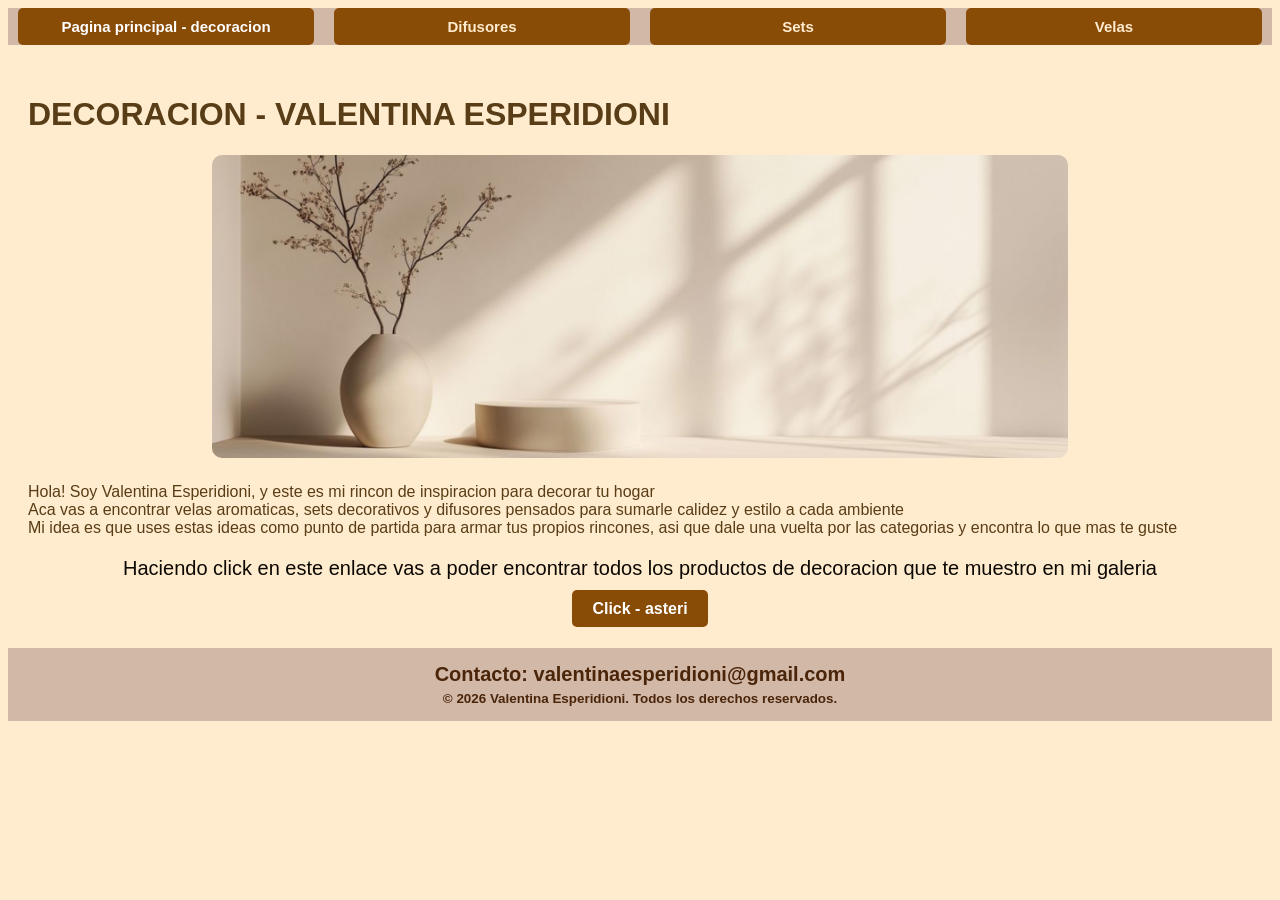
<file: index.html>
<!DOCTYPE html>
<html lang="en">
<head>
    <meta charset="UTF-8">
    <meta name="viewport" content="width=device-width, initial-scale=1.0">
    <title>decoracion By Valentina Esperidioni</title>
   
    <meta author="valentina esperidioni">
        <link rel="stylesheet" href="estilos/estilos.css">
<style>
  /* Menu de navegacion */
  .barramenu a {
    color: blanchedalmond;
    font-size: 15px;
    text-decoration: none;
  }
  .barramenu a:hover {
    color: rgb(240, 239, 240);
  }
  .barramenu .activo a {
    color: white;
  }

</style>
</head>
<body>
    <header>
      <nav>
    <ul class="barramenu">
        <li class="botonmenu activo"><a href="index.html">Pagina principal - decoracion</a></li>
        <li class="botonmenu"><a href="difusores.html">Difusores</a></li>
        <li class="botonmenu"><a href="sets.html">Sets</a></li>
        <li class="botonmenu"><a href="velas.html">Velas</a></li>
    </ul>
</nav>
    </header>
    <main>
        <h1>DECORACION - VALENTINA ESPERIDIONI</h1>
        <img class="fotoportada" src="fotos genericas/portada princi.jpg" alt="La decoracion mas linda">

        <p class="sin-espacio">Hola! Soy Valentina Esperidioni, y este es mi rincon de inspiracion para decorar tu hogar  </p>
        <p class="sin-espacio">Aca vas a encontrar velas aromaticas, sets decorativos y difusores pensados para sumarle calidez y estilo a cada ambiente </p>
        <p class="sin-espacio">Mi idea es que uses estas ideas como punto de partida para armar tus propios rincones, asi que dale una vuelta por las categorias y encontra lo que mas te guste</p>

        <div class="bloque-cta">
             <p>Haciendo click en este enlace vas a poder encontrar todos los productos de decoracion que te muestro en mi galeria</p>
              <a href="https://asteri.com.ar/" target="_blank" class="boton">Click - asteri</a>
        </div>
    </main>
    <footer class="piepagina">
        <h4>Contacto: valentinaesperidioni@gmail.com</h4>
         <h6>©️ 2026 Valentina Esperidioni. Todos los derechos reservados.</h6>
    </footer>
</body>
</html>
</file>
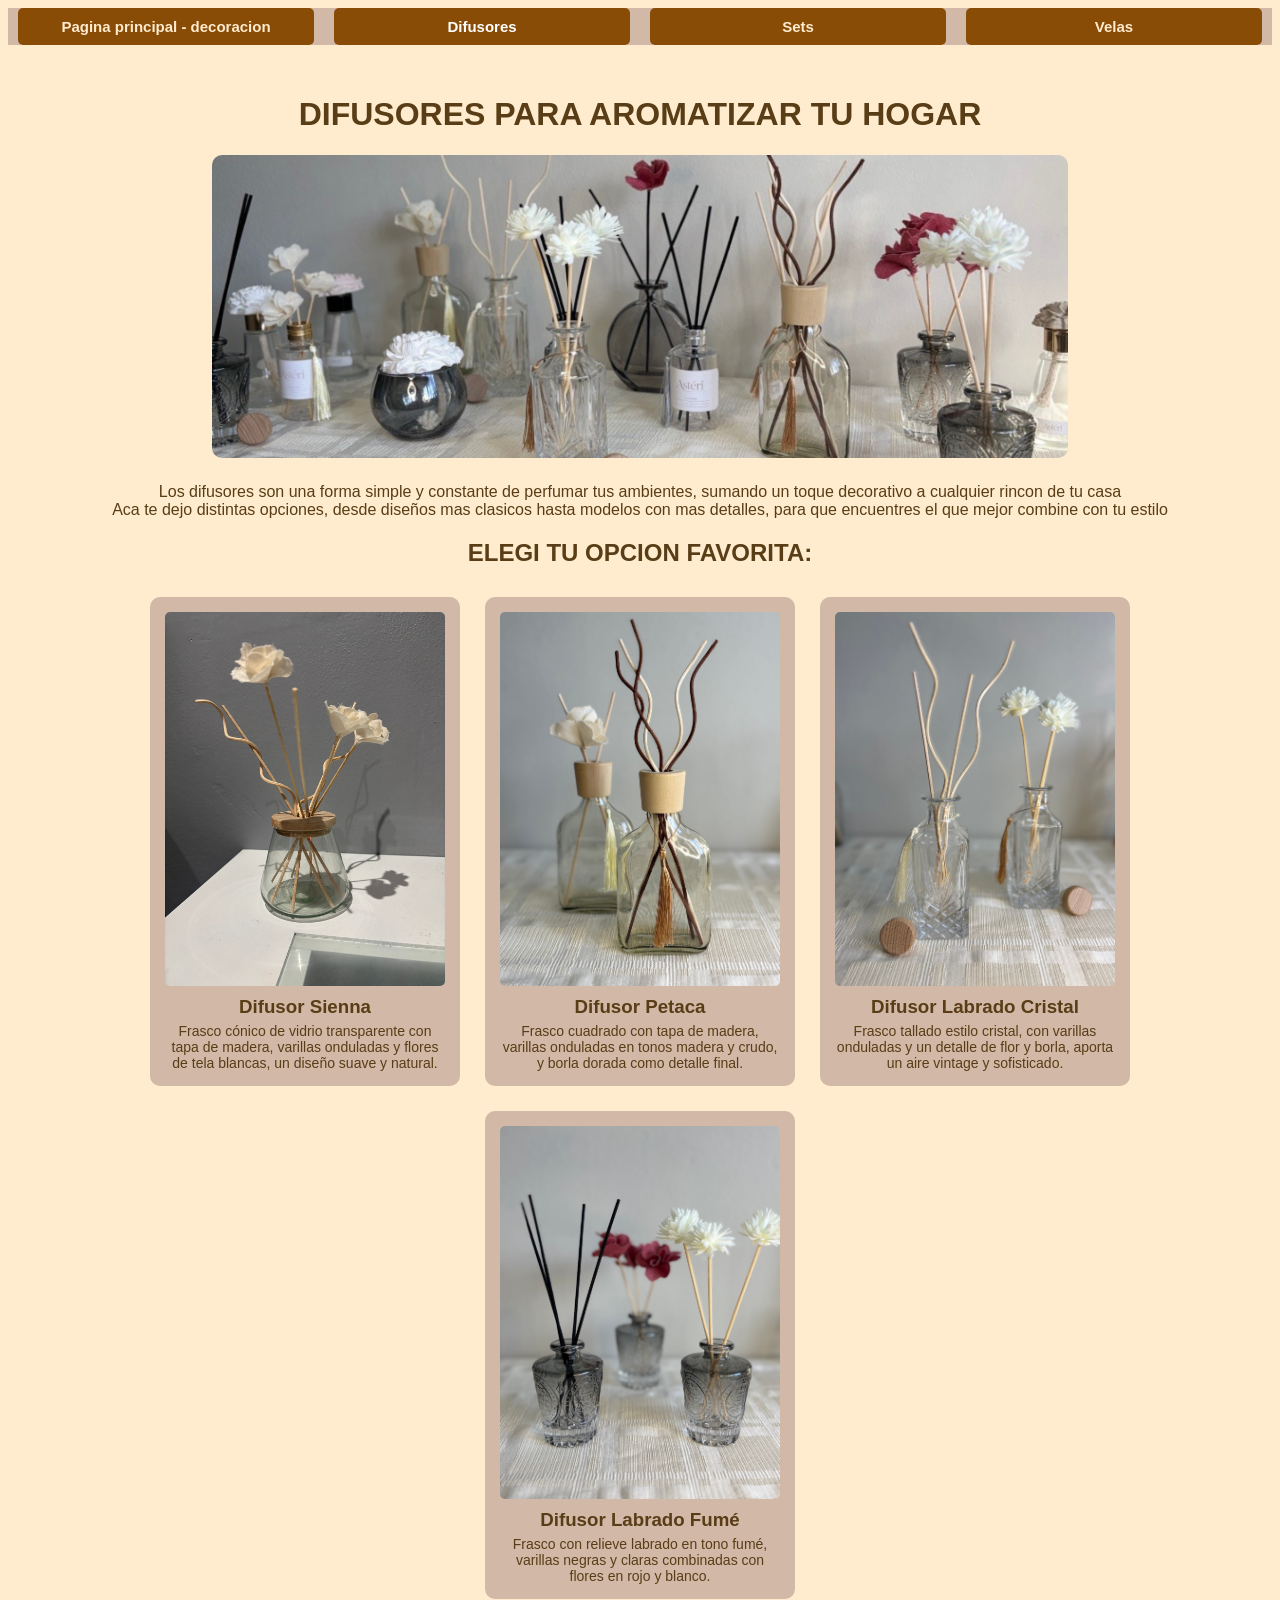
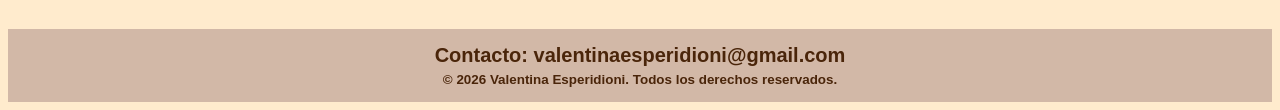
<file: difusores.html>
<!DOCTYPE html>
<html lang="en">
<head>
    <meta charset="UTF-8">
    <meta name="viewport" content="width=device-width, initial-scale=1.0">
    <title>decoracion By Valentina Esperidioni</title>

    <meta author="valentina esperidioni">
        <link rel="stylesheet" href="estilos/estilos.css">
<style>
  /* Menu de navegacion */
  .barramenu a {
    color: blanchedalmond;
    font-size: 15px;
    text-decoration: none;
  }
  .barramenu a:hover {
    color: rgb(240, 239, 240);
  }
  .barramenu .activo a {
    color: white;
  }

  /* Listado de difusores */
  .listado-productos a {
    color: rgb(66, 43, 9);
    font-size: 15px;
    text-decoration: none;
  }
  .listado-productos a:hover {
    color: rgb(113, 81, 47);
  }
</style>
    </head>
<body>
    <header>
        <nav>
    <ul class="barramenu">
        <li class="botonmenu"><a href="index.html">Pagina principal - decoracion</a></li>
        <li class="botonmenu activo"><a href="difusores.html">Difusores</a></li>
        <li class="botonmenu"><a href="sets.html">Sets</a></li>
        <li class="botonmenu"><a href="velas.html">Velas</a></li>
    </ul>
</nav>
    </header>
    <main>
        <h1 class="encabezado-seccion">DIFUSORES PARA AROMATIZAR TU HOGAR</h1>
        <img class="fotoportada" src="fotos genericas/general dif.jpg" alt="foto de varios difusores">

        <p class="sin-espacio encabezado-seccion">Los difusores son una forma simple y constante de perfumar tus ambientes, sumando un toque decorativo a cualquier rincon de tu casa</p>
        <p class="sin-espacio encabezado-seccion">Aca te dejo distintas opciones, desde diseños mas clasicos hasta modelos con mas detalles, para que encuentres el que mejor combine con tu estilo</p>

        
     <h2 class="encabezado-seccion">ELEGI TU OPCION FAVORITA:</h2>

       <div class="catalogo">

  <section class="tarjeta" id="sienna">
    <img src="difusores/dif sienna.JPG" alt="Difusor Sienna con tapa de madera y flores de tela">
    <h3>Difusor Sienna</h3>
    <p>Frasco cónico de vidrio transparente con tapa de madera, varillas onduladas y flores de tela blancas, un diseño suave y natural.</p>
  </section>

  <section class="tarjeta" id="petaca">
    <img src="difusores/dif petaca.jpg" alt="Difusor petaca con tapa de madera y borla dorada">
    <h3>Difusor Petaca</h3>
    <p>Frasco cuadrado con tapa de madera, varillas onduladas en tonos madera y crudo, y borla dorada como detalle final.</p>
  </section>

  <section class="tarjeta" id="labradocristal">
    <img src="difusores/dif labrado cristal.jpg" alt="Difusor labrado tipo cristal con varillas onduladas">
    <h3>Difusor Labrado Cristal</h3>
    <p>Frasco tallado estilo cristal, con varillas onduladas y un detalle de flor y borla, aporta un aire vintage y sofisticado.</p>
  </section>

  <section class="tarjeta" id="labradofume">
    <img src="difusores/dif labrado fume.jpg" alt="Difusor labrado fumé con varillas y flores de colores">
    <h3>Difusor Labrado Fumé</h3>
    <p>Frasco con relieve labrado en tono fumé, varillas negras y claras combinadas con flores en rojo y blanco.</p>
  </section>

</div>

    </main>
     <footer class="piepagina">
        <h4>Contacto: valentinaesperidioni@gmail.com</h4>
        <h6>©️ 2026 Valentina Esperidioni. Todos los derechos reservados.</h6>

    </footer>
</body>
</html>
</file>
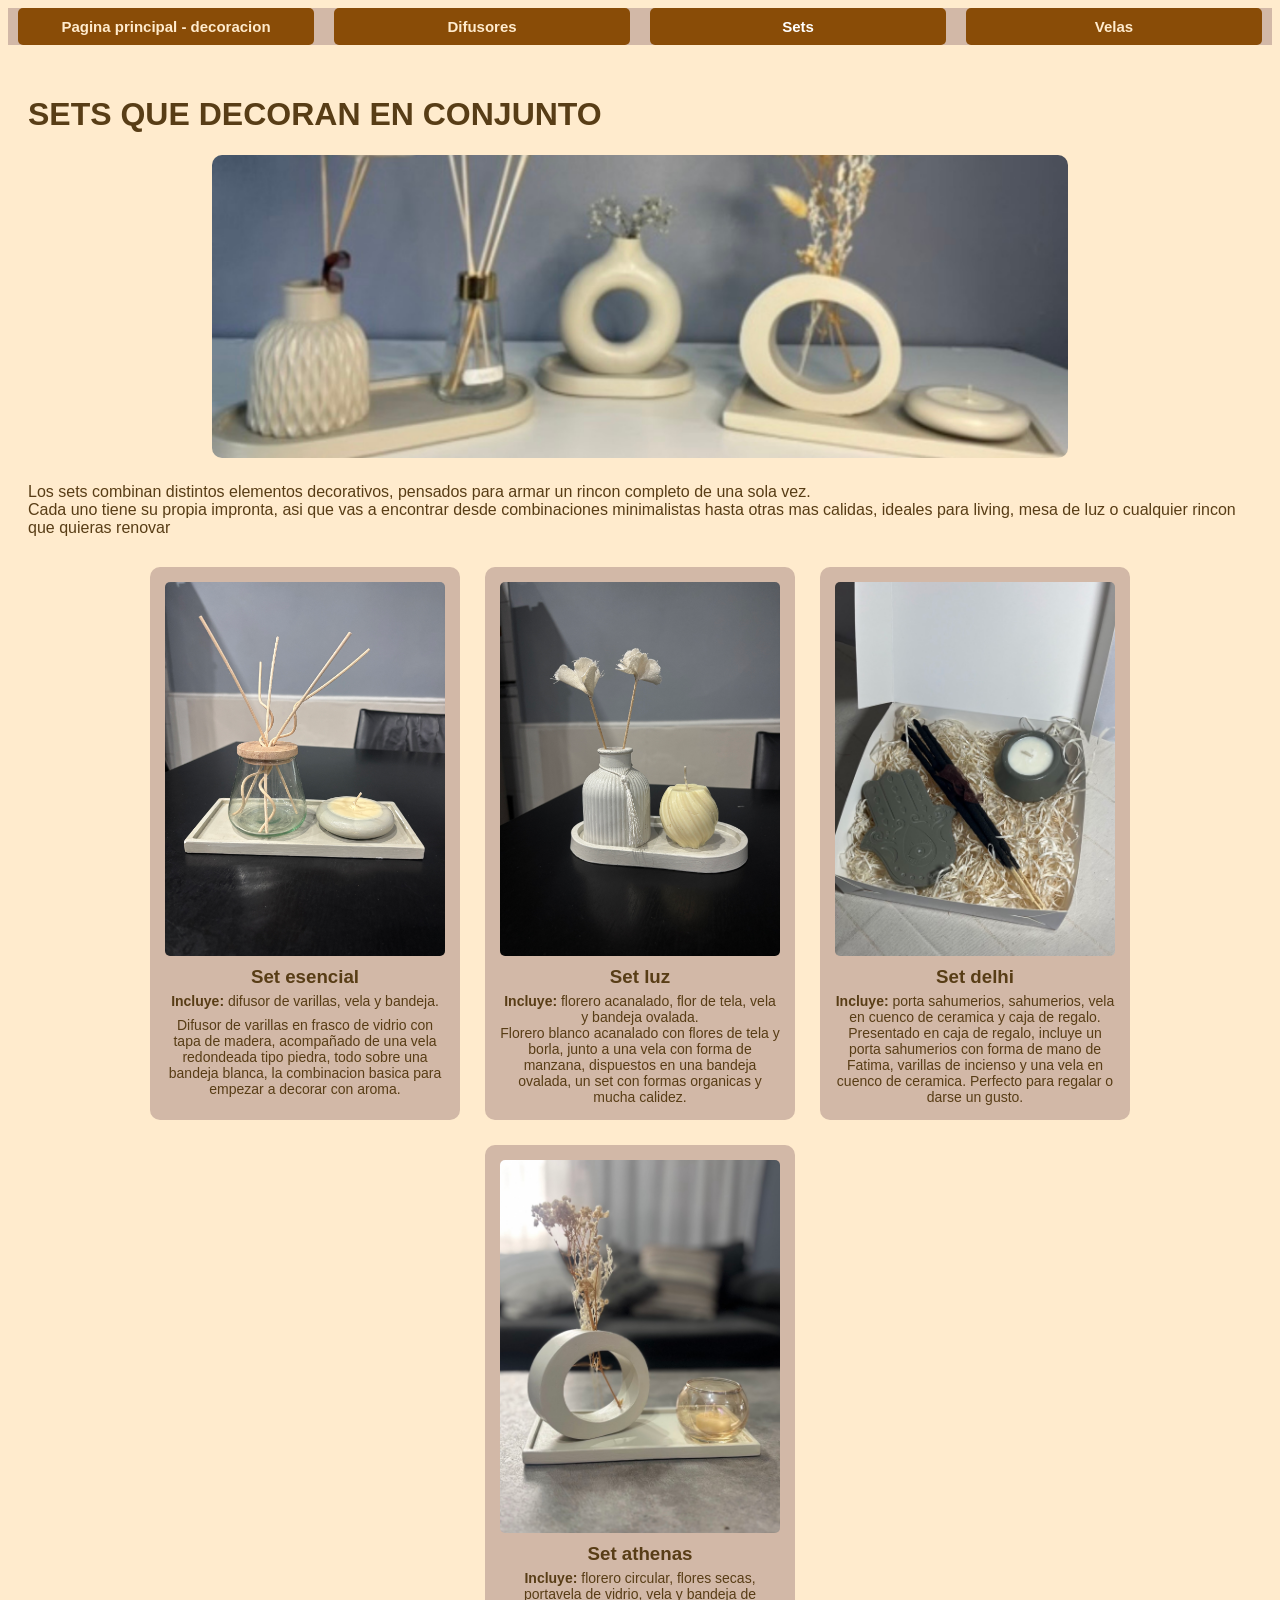
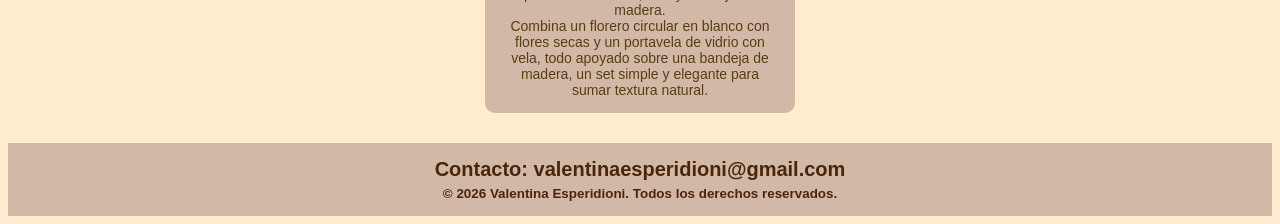
<file: sets.html>
<!DOCTYPE html>
<html lang="en">
<head>
    <meta charset="UTF-8">
    <meta name="viewport" content="width=device-width, initial-scale=1.0">
    <title>decoracion By Valentina Esperidioni</title>
  
        <link rel="stylesheet" href="estilos/estilos.css">
<style>
  /* Menu de navegacion */
  .barramenu a {
    color: blanchedalmond;
    font-size: 15px;
    text-decoration: none;
  }
  .barramenu a:hover {
    color: rgb(240, 239, 240);
  }
  .barramenu .activo a {
    color: white;
  }

  /* Listado de difusores */
  .listado-productos a {
    color: rgb(66, 43, 9);
    font-size: 15px;
    text-decoration: none;
  }
  .listado-productos a:hover {
    color: rgb(113, 81, 47);;
  }
</style>
</head>
<body>
    <header>
       <nav>
    <ul class="barramenu">
        <li class="botonmenu"><a href="index.html">Pagina principal - decoracion</a></li>
        <li class="botonmenu"><a href="difusores.html">Difusores</a></li>
        <li class="botonmenu activo"><a href="sets.html">Sets</a></li>
        <li class="botonmenu"><a href="velas.html">Velas</a></li>
    </ul>
</nav>
    </header>
    <main>
        <h1>SETS QUE DECORAN EN CONJUNTO</h1>
        <img class="fotoportada" src="fotos genericas/general set.jpg" alt="foto de varios sets">

        <p class="sin-espacio">Los sets combinan distintos elementos decorativos, pensados para armar un rincon completo de una sola vez.</p>
        <p class="sin-espacio">Cada uno tiene su propia impronta, asi que vas a encontrar desde combinaciones minimalistas hasta otras mas calidas, ideales para living, mesa de luz o cualquier rincon que quieras renovar</p>

    <div class="catalogo">

  <section class="tarjeta" id="setesencial">
    <img src="sets/set esencial.JPG" alt="foto del set esencial">
    <h3>Set esencial</h3>
    <p><strong>Incluye:</strong> difusor de varillas, vela y bandeja.</p>
    <p>Difusor de varillas en frasco de vidrio con tapa de madera, acompañado de una vela redondeada tipo piedra, todo sobre una bandeja blanca, la combinacion basica para empezar a decorar con aroma.</p>
  </section>

  <section class="tarjeta" id="setluz">
    <img src="sets/set luz.JPG" alt="foto de set luz">
    <h3>Set luz</h3>
    <p><strong>Incluye:</strong> florero acanalado, flor de tela, vela y bandeja ovalada.</p>
    <p>Florero blanco acanalado con flores de tela y borla, junto a una vela con forma de manzana, dispuestos en una bandeja ovalada, un set con formas organicas y mucha calidez.</p>
  </section>

  <section class="tarjeta" id="setdelhi">
    <img src="sets/Set Delhi.jpg" alt="foto de set delhi">
    <h3>Set delhi</h3>
    <p><strong>Incluye:</strong> porta sahumerios, sahumerios, vela en cuenco de ceramica y caja de regalo.</p>
    <p>Presentado en caja de regalo, incluye un porta sahumerios con forma de mano de Fatima, varillas de incienso y una vela en cuenco de ceramica. Perfecto para regalar o darse un gusto.</p>
  </section>

  <section class="tarjeta" id="setathenas">
    <img src="sets/set athenas.jpg" alt="foto de set athenas">
    <h3>Set athenas</h3>
    <p><strong>Incluye:</strong> florero circular, flores secas, portavela de vidrio, vela y bandeja de madera.</p>
    <p>Combina un florero circular en blanco con flores secas y un portavela de vidrio con vela, todo apoyado sobre una bandeja de madera, un set simple y elegante para sumar textura natural.</p>
  </section>

</div>
        
    </main>
     <footer class="piepagina">
        <h4>Contacto: valentinaesperidioni@gmail.com</h4>
         <h6>©️ 2026 Valentina Esperidioni. Todos los derechos reservados.</h6>

    </footer>
</body>
</html>
</file>
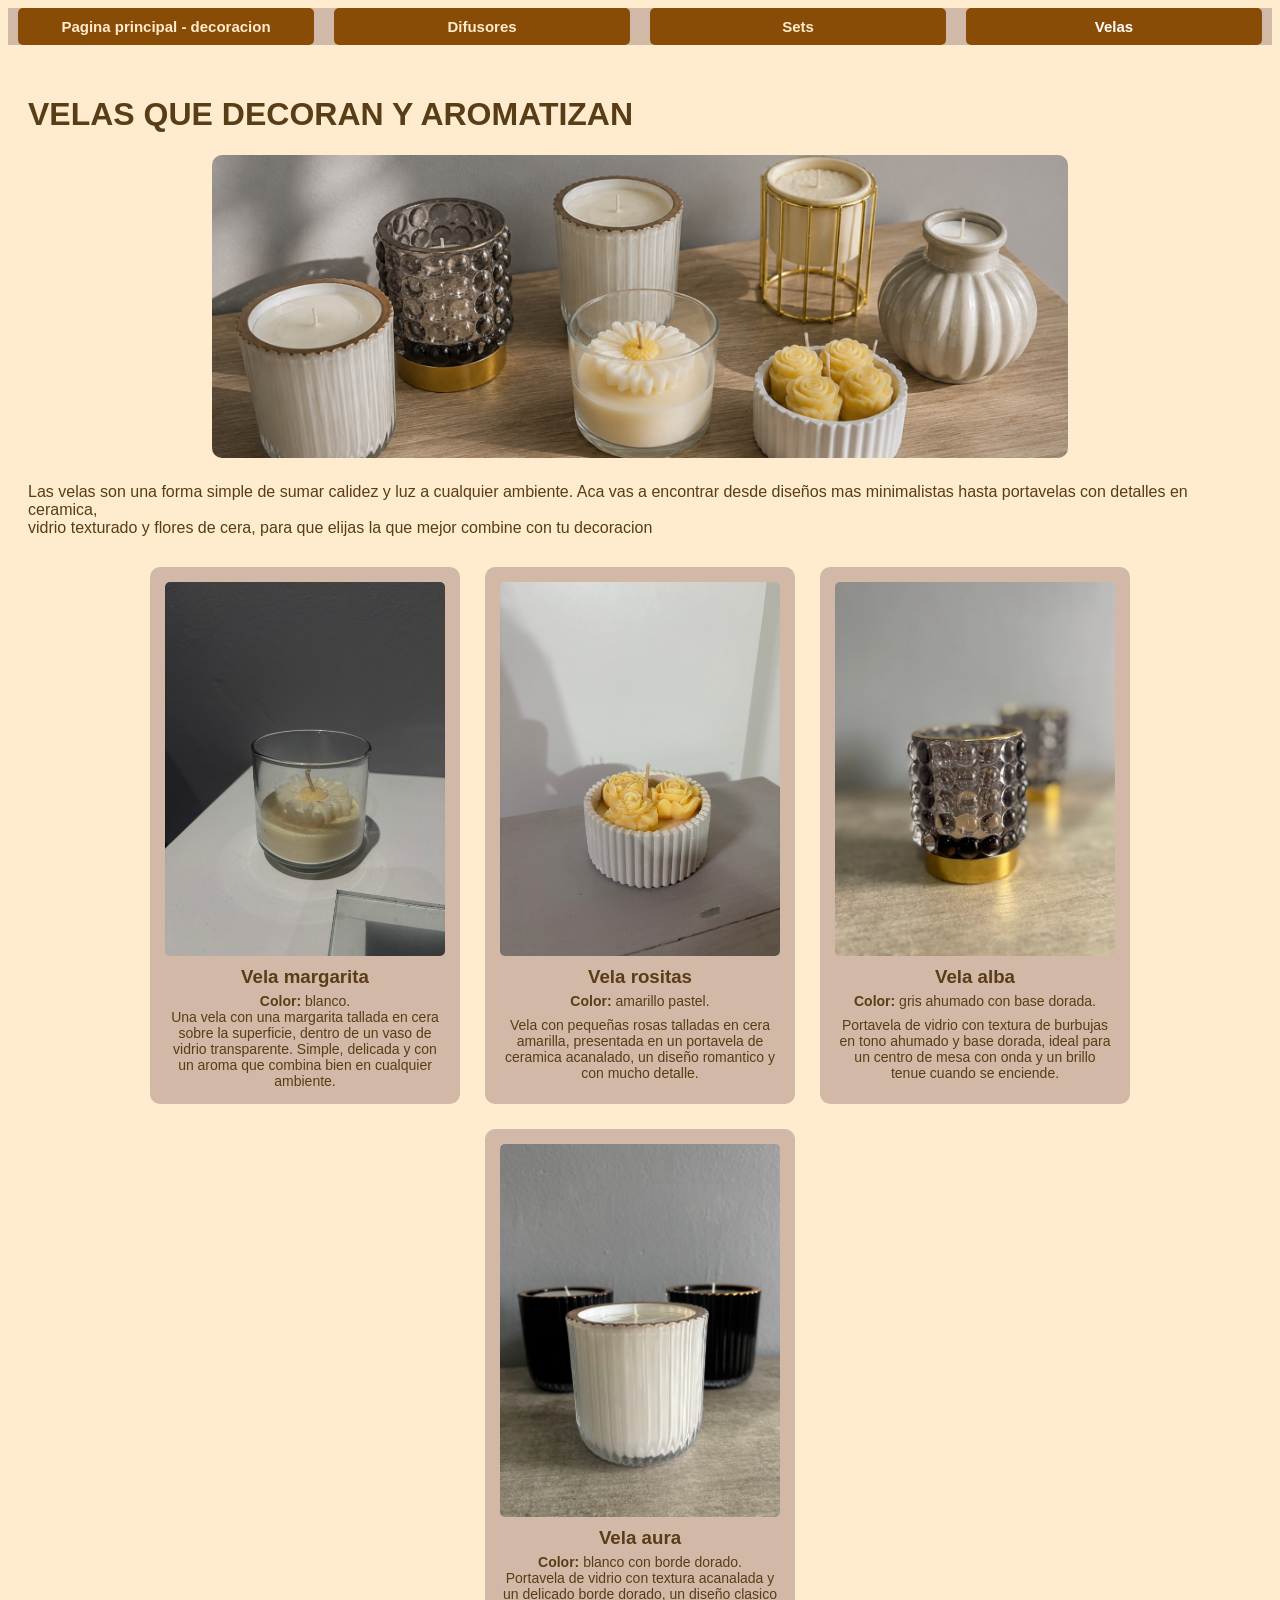
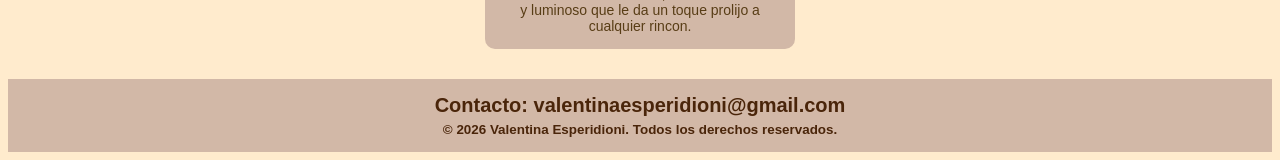
<file: velas.html>
<!DOCTYPE html>
<html lang="en">
<head>
    <meta charset="UTF-8">
    <meta name="viewport" content="width=device-width, initial-scale=1.0">
    <title>decoracion By Valentina Esperidioni</title>
   
        <link rel="stylesheet" href="estilos/estilos.css">
<style>
  /* Menu de navegacion */
  .barramenu a {
    color: blanchedalmond;
    font-size: 15px;
    text-decoration: none;
  }
  .barramenu a:hover {
    color: rgb(240, 239, 240);
  }
  .barramenu .activo a {
    color: white;
  }

  /* Listado de difusores */
  .listado-productos a {
    color: rgb(66, 43, 9);
    font-size: 15px;
    text-decoration: none;
  }
  .listado-productos a:hover {
    color: rgb(113, 81, 47);
  }
</style>
    </head>
<body>
    <header>
        <nav>
    <ul class="barramenu">
        <li class="botonmenu"><a href="index.html">Pagina principal - decoracion</a></li>
        <li class="botonmenu"><a href="difusores.html">Difusores</a></li>
        <li class="botonmenu"><a href="sets.html">Sets</a></li>
        <li class="botonmenu activo"><a href="velas.html">Velas</a></li>
    </ul>
</nav>
    </header>
    <main>
        <h1>VELAS QUE DECORAN Y AROMATIZAN</h1>
        <img class="fotoportada" src="fotos genericas/general velas.png" alt="foto de varias velas">

        <p class="sin-espacio">Las velas son una forma simple de sumar calidez y luz a cualquier ambiente. Aca vas a encontrar desde diseños mas minimalistas hasta portavelas con detalles en ceramica,</p>
        <p class="sin-espacio">vidrio texturado y flores de cera, para que elijas la que mejor combine con tu decoracion</p>

    
        <div class="catalogo">

  <section class="tarjeta" id="velamargarita">
    <img src="velas/vela margarita.JPG" alt="foto de vela margarita">
    <h3>Vela margarita</h3>
    <p><strong>Color:</strong> blanco.</p>
    <p>Una vela con una margarita tallada en cera sobre la superficie, dentro de un vaso de vidrio transparente. Simple, delicada y con un aroma que combina bien en cualquier ambiente.</p>
  </section>

  <section class="tarjeta" id="velarositas">
    <img src="velas/vela rositas.JPG" alt="foto de vela rositas">
    <h3>Vela rositas</h3>
    <p><strong>Color:</strong> amarillo pastel.</p>
    <p>Vela con pequeñas rosas talladas en cera amarilla, presentada en un portavela de ceramica acanalado, un diseño romantico y con mucho detalle.</p>
  </section>

  <section class="tarjeta" id="velaalba">
    <img src="velas/vela alba.jpg" alt="foto de vela alba">
    <h3>Vela alba</h3>
    <p><strong>Color:</strong> gris ahumado con base dorada.</p>
    <p>Portavela de vidrio con textura de burbujas en tono ahumado y base dorada, ideal para un centro de mesa con onda y un brillo tenue cuando se enciende.</p>
  </section>

  <section class="tarjeta" id="velaaura">
    <img src="velas/vela aura.jpg" alt="foto de vela aura">
    <h3>Vela aura</h3>
    <p><strong>Color:</strong> blanco con borde dorado.</p>
    <p>Portavela de vidrio con textura acanalada y un delicado borde dorado, un diseño clasico y luminoso que le da un toque prolijo a cualquier rincon.</p>
  </section>

</div>
    </main>
     <footer class="piepagina">
        <h4>Contacto: valentinaesperidioni@gmail.com</h4>
         <h6>©️ 2026 Valentina Esperidioni. Todos los derechos reservados.</h6>

    </footer>
</body>
</html>
</file>
<file: estilos/estilos.css>
header {
            background-color: rgb(210, 184, 167);
            color: rgb(74, 49, 10);
            padding: 0px;
            text-align: center;
        }
 main {
            padding: 20px;

        }
footer {
            background-color: rgb(210, 184, 167);
            color: rgb(74, 37, 10);
            padding: 0px;
            text-align: center;
            
        }
body {
            background-color: blanchedalmond;
            color: rgb(88, 61, 22);
            font-family: Arial, Helvetica, sans-serif;

        }
.foto {
    width: 15%;
    height: auto;
}
main {
  padding: 30px 20px;
}
.fotoportada {
   width: 70%;
  height: auto;
  display: block;
  margin: 0 auto 25px auto;
  border-radius: 10px;
}

.sin-espacio {
  margin: 0;
}

.bloque-cta p {
  margin-bottom: 20px;
  color: rgb(12, 8, 3);
  font-size: 20px;
  text-align: center;
}

.bloque-cta {
  text-align: center;
}

.boton {
  background-color: rgb(137, 76, 7);
  color: rgb(255, 255, 255);
  padding: 10px 20px;
  border-radius: 5px;
  text-decoration: none;
  font-weight: bold;
}

.botonmenu {
  flex: 1;
  margin: 0 10px;
  list-style-type: none;
}

.botonmenu a {
  display: block;
  background-color: rgb(137, 76, 7);
  color: rgb(255, 255, 255);
  padding: 10px 20px;
  border-radius: 5px;
  text-decoration: none;
  font-weight: bold;
  text-align: center;
}

.piepagina {
  color: rgb(74, 37, 10);
  padding: 10px;
  text-align: center;
  font-size: 20px;
 
}

.piepagina h4,
.piepagina h6 {
  margin: 5px 0;
}

.barramenu {
  display: flex;
  list-style-type: none;
  padding: 0;
  margin: 0;
  background-color: rgb(210, 184, 167);
}

.catalogo {
  display: flex;
  flex-wrap: wrap;
  gap: 25px;
  justify-content: center;
  padding: 0 20px;
margin-top: 30px;
}

.tarjeta {
  background-color: rgb(210, 184, 167);
  border-radius: 10px;
  padding: 15px;
  width: 280px;
  text-align: center;
  display: flex;
  flex-direction: column;
    transition: transform 0.3s ease;
}

.tarjeta img {
  width: 100%;
  aspect-ratio: 3 / 4;
  object-fit: cover;
  border-radius: 5px;
}

.tarjeta h3 {
  margin: 10px 0 5px 0;
}

.tarjeta p {
  font-size: 14px;
  margin: 0;
  flex-grow: 1;
}


.tarjeta:hover {
  transform: scale(1.05);
}

.encabezado-seccion {
  text-align: center;
}

@media (max-width: 600px) {

  .barramenu {
    flex-direction: column;
  }

  .botonmenu {
    flex: none;
    margin: 5px 0;
  }

  .fotoportada {
    width: 90%;
  }

  .tarjeta {
    width: 90%;
  }

}
</file>
